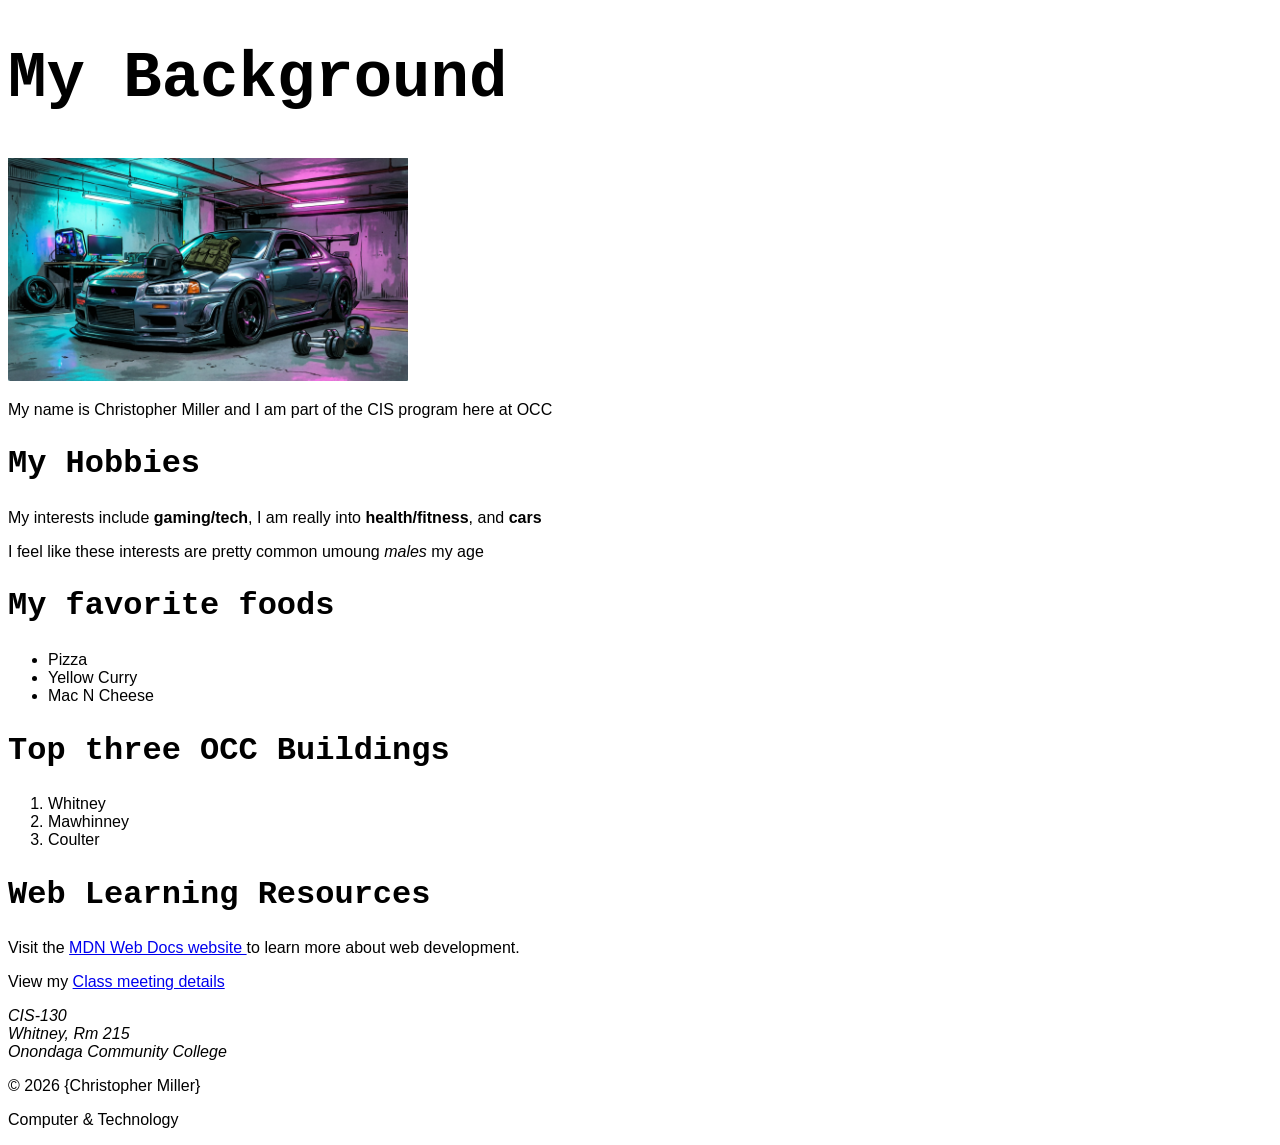
<file: lab1/index.html>
<!--cis-130 git practice-->

<!DOCTYPE html>
<html lang="en">
    <head>
        <meta charset="utf-8">
        <meta name="viewpoint" content="width=device-width.initial-scale=1.0">
        <meta name="description"
            content="The first lab for CIS-130">

        <link rel="stylesheet" href="Styles/main.css">

        <title>lab1</title>


    
            
    </head>

    <body>
        <header>
            <h1>My Background</h1>
            <img src="images/lab1image.png"
                alt="A generated picture of my interests, a JDM sports car in the middle with military gear on the hood, gaming PC on the left, and fitness equipment on the right."
                width="400">
            <p>My name is Christopher Miller and I am part of the CIS program here at OCC</p>
        </header>
        <main>
            <section>
                <h2>My Hobbies</h2>
                <p>My interests include<strong> gaming/tech</strong>, I am really into <strong>health/fitness</strong>, and <strong>cars</strong></p>
                <p>I feel like these interests are pretty common umoung <em>males</em> my age</p>

                <h2>My favorite foods</h2>
                <ul>
                    <li>Pizza</li>
                    <li>Yellow Curry</li>
                    <li>Mac N Cheese</li>
                </ul>
                
            </section>
            <section>
                <h2>Top three OCC Buildings</h2>
                <ol>
                    <li>Whitney</li>
                    <li>Mawhinney</li>
                    <li>Coulter</li>
                </ol>
            </section>
            <section>
                <h2>Web Learning Resources</h2>
                <p>
                    Visit the 
                    <a href="https://developer.mozilla.org/">
                        MDN Web Docs website
                    </a>
                    to learn more about web development.
                </p>
            </section>

            <p>
                View my <a href="meetings.html">Class meeting details</a>
            </p>
        </main>
        <address>
            CIS-130<br>
            Whitney, Rm 215<br>
            Onondaga Community College
        </address>
        <footer>
            <p>&copy; 2026 {Christopher Miller}</p>
            <p>Computer &amp; Technology</p>
        </footer>

    </body>

</html>
</file>
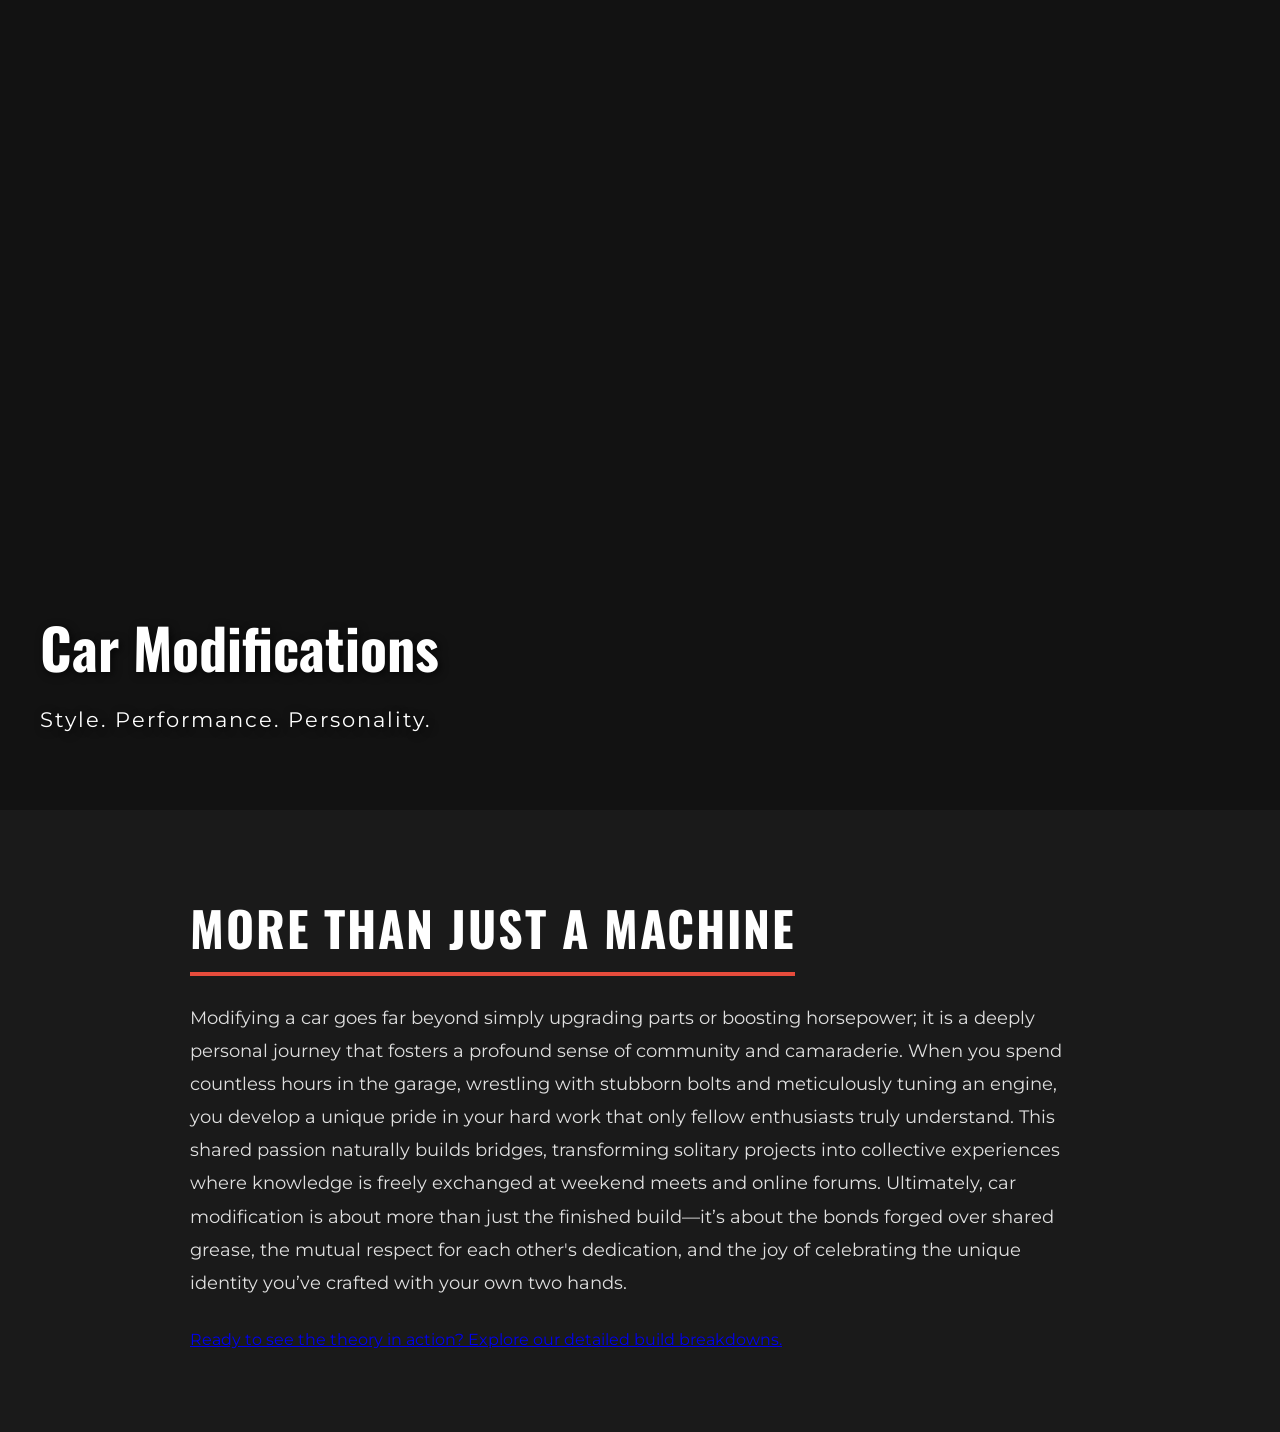
<file: lab3/index.html>
<!DOCTYPE html>
<html lang="en">
<head>
    <meta charset="UTF-8">
    <title>Car Modifications</title>

    <link rel="preconnect" href="https://fonts.googleapis.com">
    <link rel="preconnect" href="https://fonts.gstatic.com" crossorigin>
    <link href="https://fonts.googleapis.com/css2?family=Montserrat:wght@400;600&family=Oswald:wght@500;700&display=swap" rel="stylesheet">
    <link href="https://fonts.googleapis.com/css2?family=Bitcount+Grid+Double:wght@100..900&display=swap" rel="stylesheet">
    
    <link rel="stylesheet" href="styles/main.css">
</head>


<body>

    <header class="hero">
        <div class="slideshow">
            <span style="background-image: url('images/car1.png');"></span>
            <span style="background-image: url('images/car2.png');"></span>
            <span style="background-image: url('images/car3.png');"></span>
            <span style="background-image: url('images/car4.png');"></span>
            <span style="background-image: url('images/car5.png');"></span>
            <span style="background-image: url('images/car6.png');"></span>
            <span style="background-image: url('images/car7.png');"></span>
        </div>

        <div class="hero-text">
            <h1>Car Modifications</h1>
            <p>Style. Performance. Personality.</p>
        </div>
    </header>
    <main>
        <section class="about-build">
            <div class="container">
                <h2>More Than Just a Machine</h2>
                <p>
                    Modifying a car goes far beyond simply upgrading parts or boosting horsepower; 
                    it is a deeply personal journey that fosters a profound sense of community and 
                    camaraderie. When you spend countless hours in the garage, wrestling with stubborn 
                    bolts and meticulously tuning an engine, you develop a unique pride in your hard 
                    work that only fellow enthusiasts truly understand. This shared passion naturally 
                    builds bridges, transforming solitary projects into collective experiences where 
                    knowledge is freely exchanged at weekend meets and online forums. Ultimately, car 
                    modification is about more than just the finished build—it’s about the bonds forged 
                    over shared grease, the mutual respect for each other's dedication, and the joy of 
                    celebrating the unique identity you’ve crafted with your own two hands.
                </p>

                 <div class="cta-container">
                    <a href="details.html" class="cta-button">Ready to see the theory in action? Explore our detailed build breakdowns.</a>
                </div>

            </div>
        </section>
    </main>

</body>
</html>
</file>
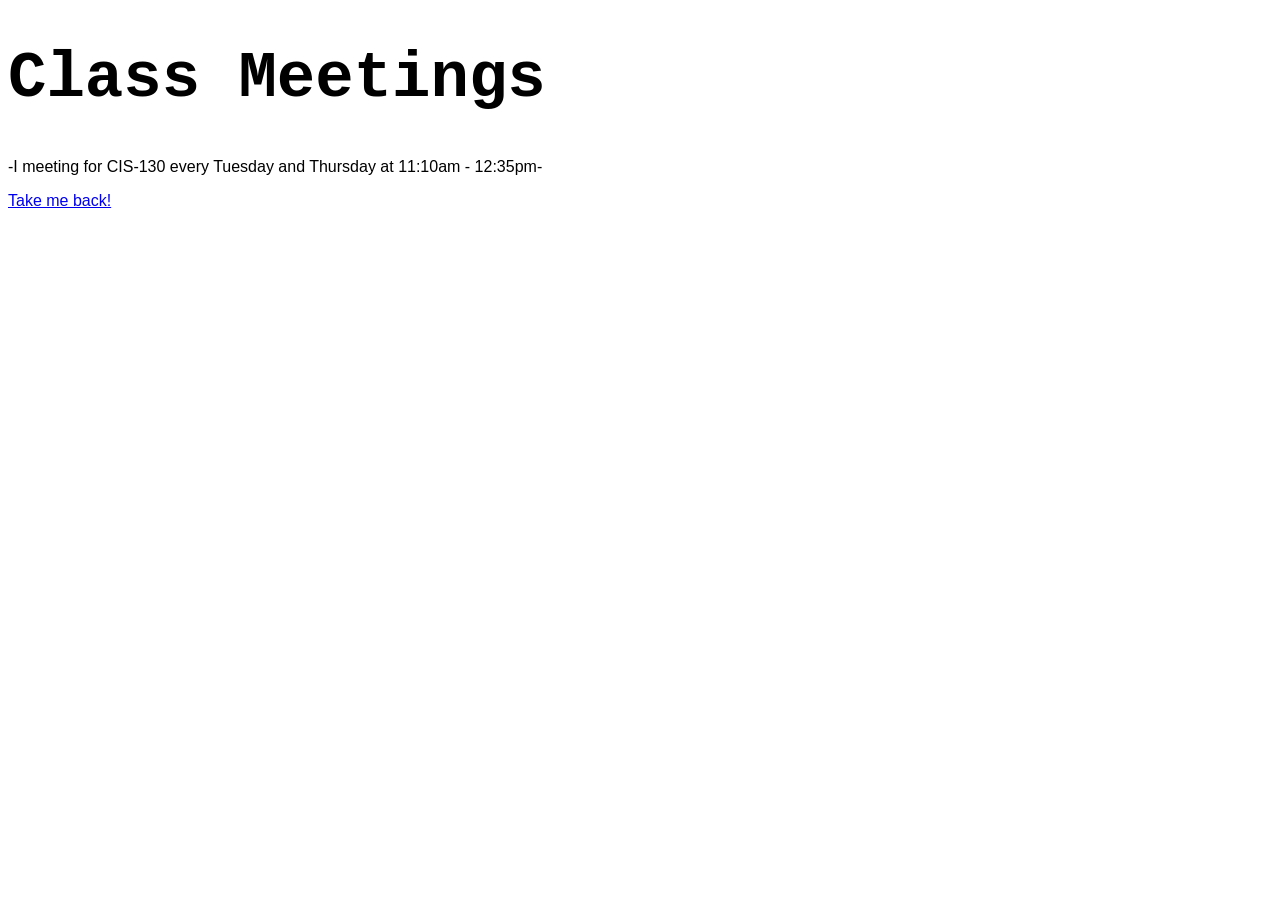
<file: lab1/meetings.html>
<!DOCTYPE html>
<html lang="en">
    <head>
        <meta charset="utf-8">
        <meta name="viewport" content="width=device-wdith, initial-scale=1.0">
        <link rel="stylesheet" href="Styles/main.css">
        <title>Class Meetings</title>
    </head>

    <body>

        <h1>Class Meetings</h1>

        <p>
            -I meeting for CIS-130 every Tuesday and Thursday at 11:10am - 12:35pm-
        </p>

        <p>
            <a href=index.html>Take me back!</a>
        </p>

    </body>
    
</html>
</file>
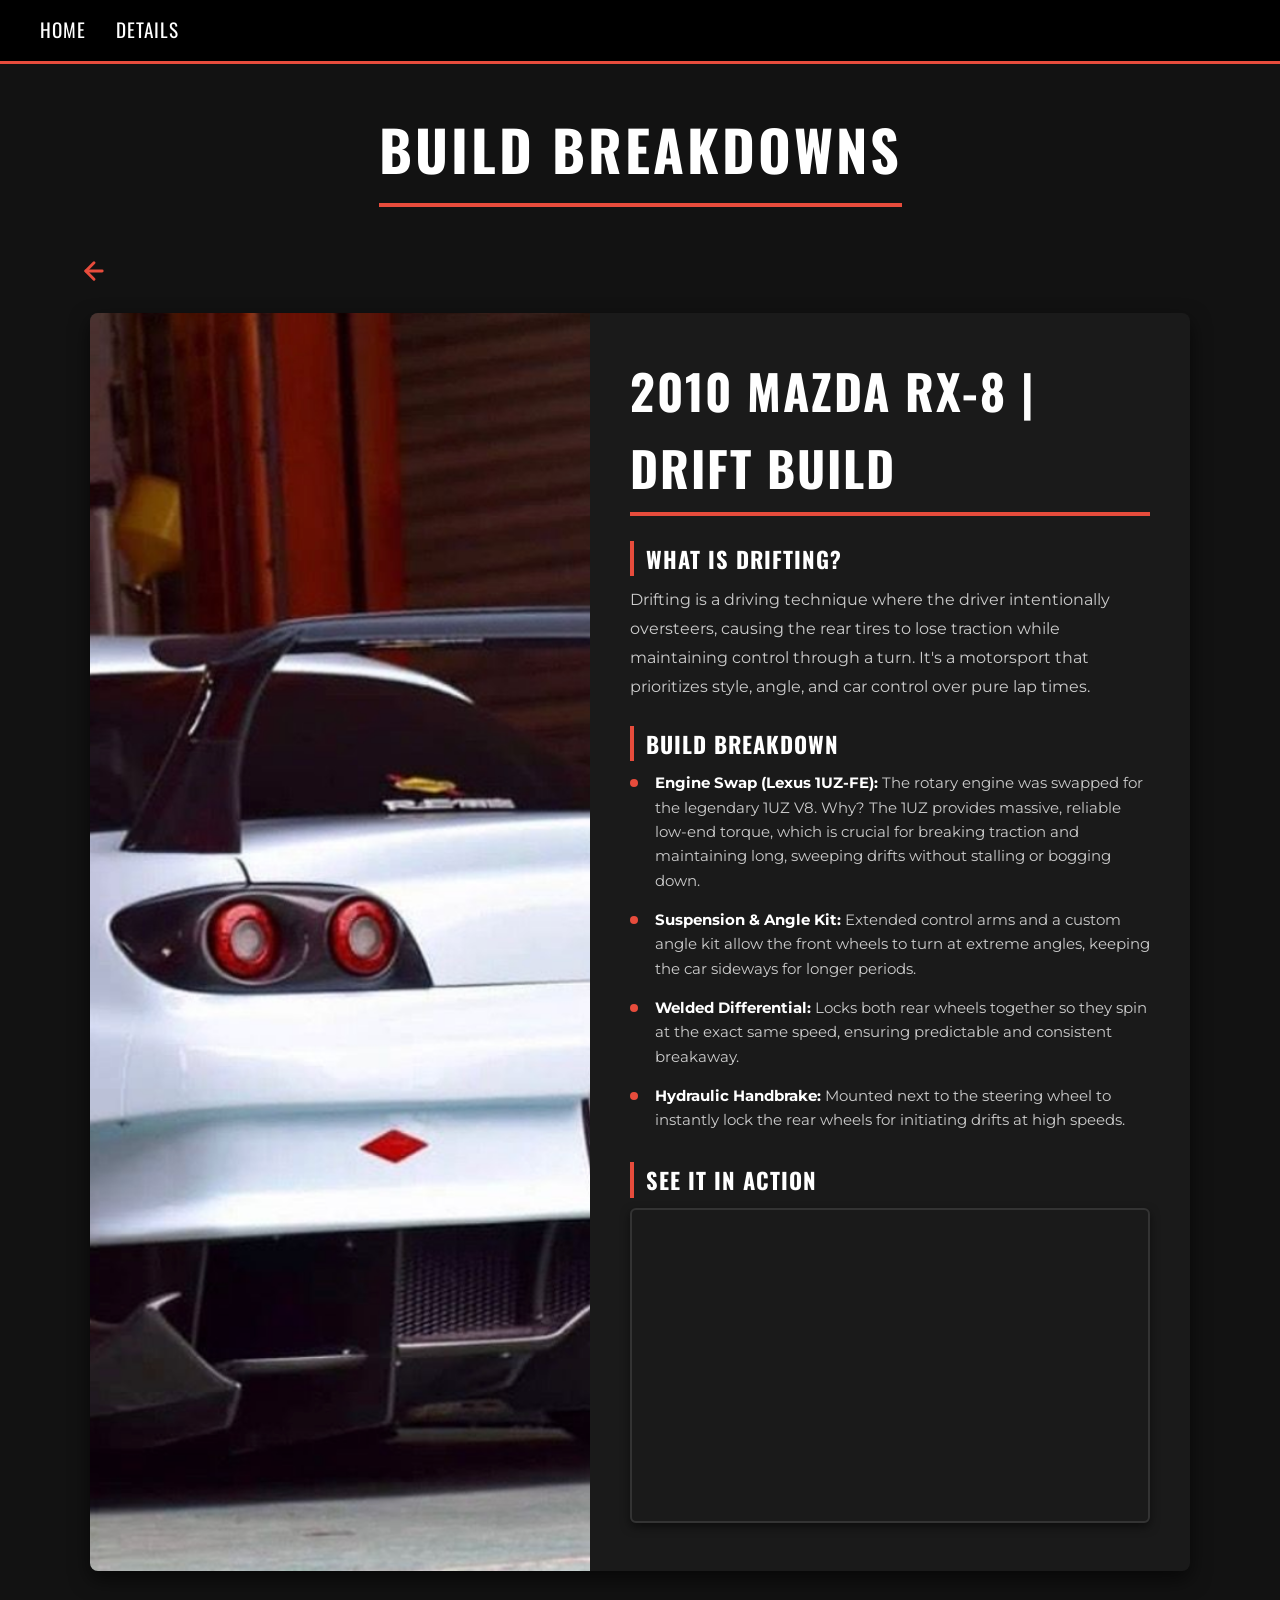
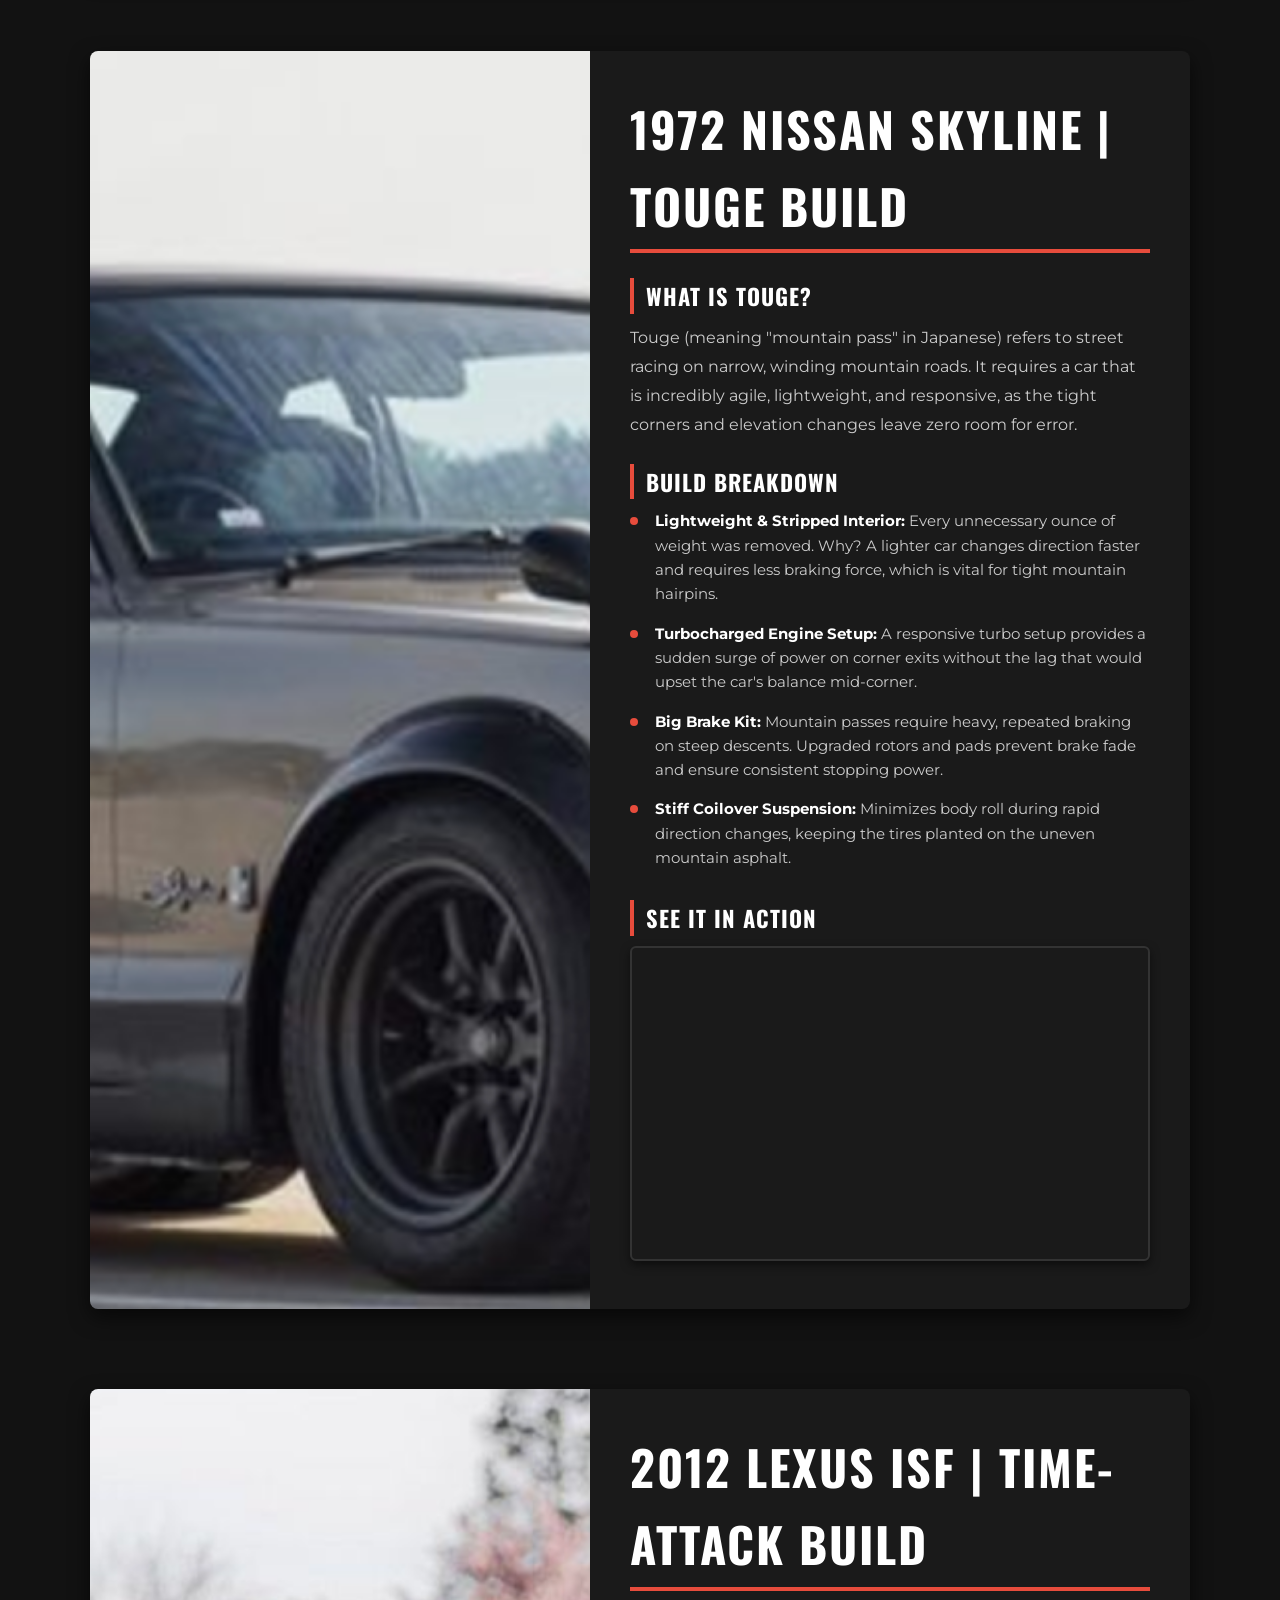
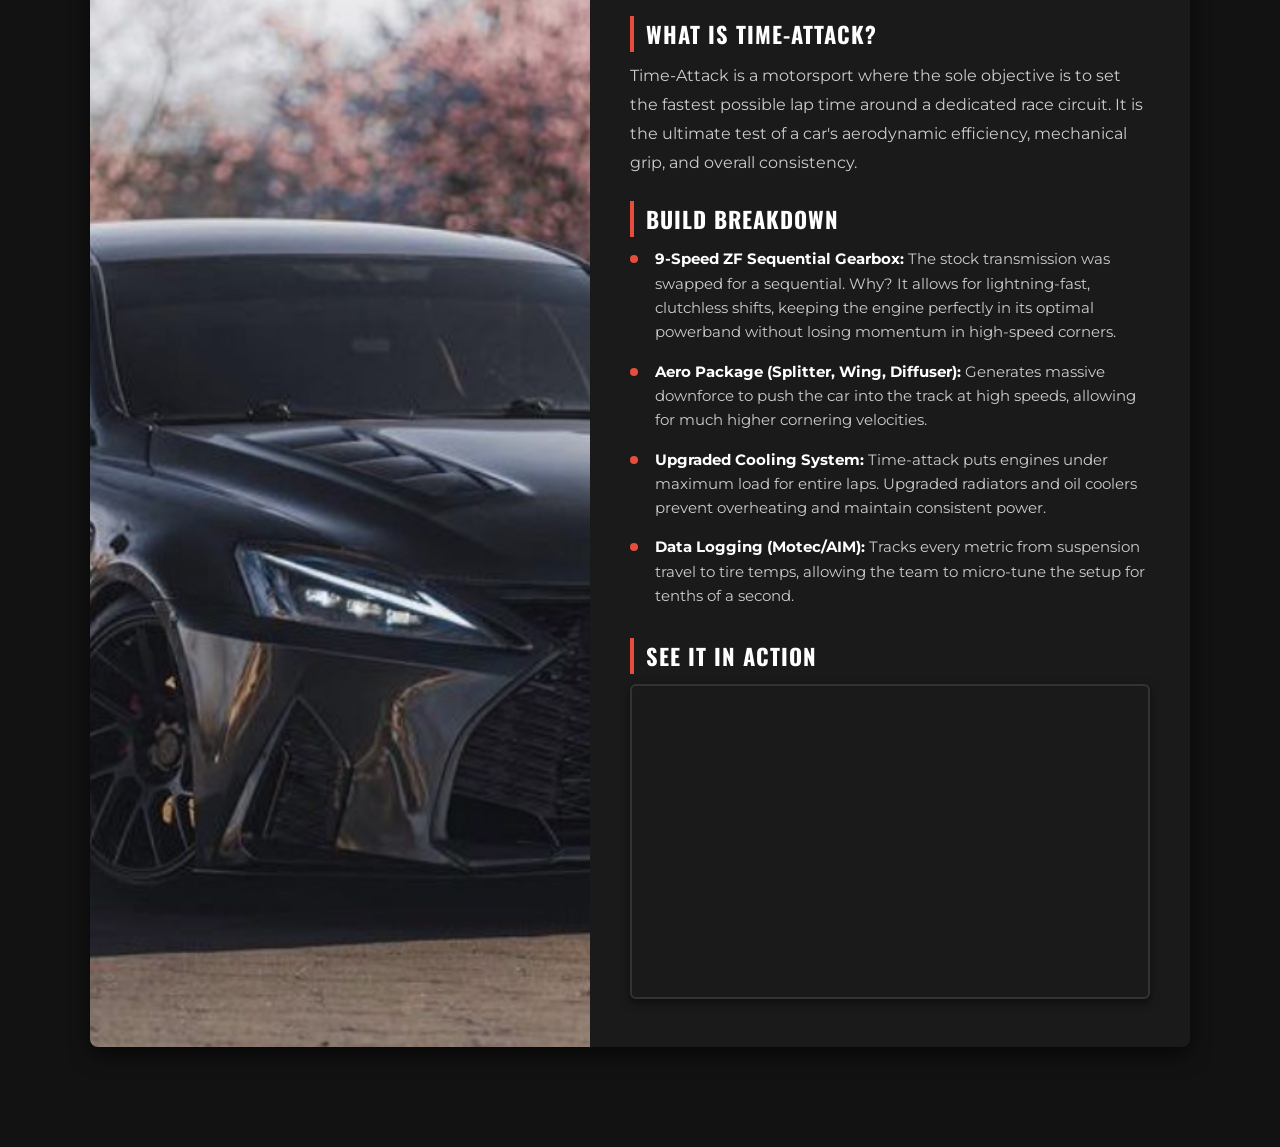
<file: lab3/details.html>
<!DOCTYPE html>
<html lang="en">
<head>
    <meta charset="UTF-8">
    <title>Car Details</title>
    
    <!-- These lines add the masculine fonts we used on the main page -->
  <link rel="preconnect" href="https://fonts.googleapis.com">
    <link rel="preconnect" href="https://fonts.gstatic.com" crossorigin>
    <link href="https://fonts.googleapis.com/css2?family=Montserrat:wght@400;600&family=Oswald:wght@500;700&display=swap" rel="stylesheet">
    <link href="https://fonts.googleapis.com/css2?family=Bitcount+Grid+Double:wght@100..900&display=swap" rel="stylesheet">
    
    <link rel="stylesheet" href="styles/main.css">
</head>
<body>

    <!-- NAVIGATION BAR -->
    <nav class="main-nav">
        <a href="index.html">Home</a>
        <a href="details.html" class="active">Details</a>
    </nav>

    <!-- PAGE HEADER -->
    <header class="page-header">
        <h1>Build Breakdowns</h1>
    </header>

    <main id="main-content">

         <!-- RETURN ICON -->
        <a href="index.html" class="return-link" title="Return to Home">
            <svg xmlns="http://www.w3.org/2000/svg" width="28" height="28" viewBox="0 0 24 24" fill="none" stroke="currentColor" stroke-width="2.5" stroke-linecap="round" stroke-linejoin="round">
                <line x1="19" y1="12" x2="5" y2="12"></line>
                <polyline points="12 19 5 12 12 5"></polyline>
            </svg>
        </a>

        
        <!-- BUILD 1: RX-8 DRIFT -->
        <section class="build-section">
            <div class="build-image">
                <!-- Replace 'rx8-drift.png' with your actual image file -->
                <img src="images/car1.png" alt="2010 Mazda RX-8 Drift Build">
            </div>
            
            <div class="build-content">
                <h2>2010 Mazda RX-8 <span class="highlight">| Drift Build</span></h2>
                
                <div class="use-case">
                    <h3>What is Drifting?</h3>
                    <p>Drifting is a driving technique where the driver intentionally oversteers, causing the rear tires to lose traction while maintaining control through a turn. It's a motorsport that prioritizes style, angle, and car control over pure lap times.</p>
                </div>

                <div class="build-details">
                    <h3>Build Breakdown</h3>
                    <ul>
                        <li><strong>Engine Swap (Lexus 1UZ-FE):</strong> The rotary engine was swapped for the legendary 1UZ V8. Why? The 1UZ provides massive, reliable low-end torque, which is crucial for breaking traction and maintaining long, sweeping drifts without stalling or bogging down.</li>
                        <li><strong>Suspension & Angle Kit:</strong> Extended control arms and a custom angle kit allow the front wheels to turn at extreme angles, keeping the car sideways for longer periods.</li>
                        <li><strong>Welded Differential:</strong> Locks both rear wheels together so they spin at the exact same speed, ensuring predictable and consistent breakaway.</li>
                        <li><strong>Hydraulic Handbrake:</strong> Mounted next to the steering wheel to instantly lock the rear wheels for initiating drifts at high speeds.</li>
                    </ul>
                </div>

                <div class="video-container">
                    <h3>See it in Action</h3>
                    <!-- Replace the 'src' with your chosen YouTube embed link -->
                    <iframe width="560" height="315" src="https://www.youtube.com/embed/atBEXpY2pNs?si=SbiH2Ebvmff8_kPk" title="YouTube video player" frameborder="0" allow="accelerometer; autoplay; clipboard-write; encrypted-media; gyroscope; picture-in-picture; web-share" referrerpolicy="strict-origin-when-cross-origin" allowfullscreen></iframe>
                </div>
            </div>
        </section>

        <!-- BUILD 2: SKYLINE TOUGE -->
        <section class="build-section">
            <div class="build-image">
                <!-- Replace 'skyline-touge.png' with your actual image file -->
                <img src="images/car6.png" alt="1972 Nissan Skyline Touge Build">
            </div>
            
            <div class="build-content">
                <h2>1972 Nissan Skyline <span class="highlight">| Touge Build</span></h2>
                
                <div class="use-case">
                    <h3>What is Touge?</h3>
                    <p>Touge (meaning "mountain pass" in Japanese) refers to street racing on narrow, winding mountain roads. It requires a car that is incredibly agile, lightweight, and responsive, as the tight corners and elevation changes leave zero room for error.</p>
                </div>

                <div class="build-details">
                    <h3>Build Breakdown</h3>
                    <ul>
                        <li><strong>Lightweight & Stripped Interior:</strong> Every unnecessary ounce of weight was removed. Why? A lighter car changes direction faster and requires less braking force, which is vital for tight mountain hairpins.</li>
                        <li><strong>Turbocharged Engine Setup:</strong> A responsive turbo setup provides a sudden surge of power on corner exits without the lag that would upset the car's balance mid-corner.</li>
                        <li><strong>Big Brake Kit:</strong> Mountain passes require heavy, repeated braking on steep descents. Upgraded rotors and pads prevent brake fade and ensure consistent stopping power.</li>
                        <li><strong>Stiff Coilover Suspension:</strong> Minimizes body roll during rapid direction changes, keeping the tires planted on the uneven mountain asphalt.</li>
                    </ul>
                </div>

                <div class="video-container">
                    <h3>See it in Action</h3>
                    <!-- Replace the 'src' with your chosen YouTube embed link -->
                    <iframe width="560" height="315" src="https://www.youtube.com/embed/L1LP8kAkuck?si=h3sy32h-MetyD9Rc" title="YouTube video player" frameborder="0" allow="accelerometer; autoplay; clipboard-write; encrypted-media; gyroscope; picture-in-picture; web-share" referrerpolicy="strict-origin-when-cross-origin" allowfullscreen></iframe>
                </div>
            </div>
        </section>

        <!-- BUILD 3: ISF TIME-ATTACK -->
        <section class="build-section">
            <div class="build-image">
                <!-- Replace 'isf-timeattack.png' with your actual image file -->
                <img src="images/car2.png" alt="2012 Lexus ISF Time-Attack Build">
            </div>
            
            <div class="build-content">
                <h2>2012 Lexus ISF <span class="highlight">| Time-Attack Build</span></h2>
                
                <div class="use-case">
                    <h3>What is Time-Attack?</h3>
                    <p>Time-Attack is a motorsport where the sole objective is to set the fastest possible lap time around a dedicated race circuit. It is the ultimate test of a car's aerodynamic efficiency, mechanical grip, and overall consistency.</p>
                </div>

                <div class="build-details">
                    <h3>Build Breakdown</h3>
                    <ul>
                        <li><strong>9-Speed ZF Sequential Gearbox:</strong> The stock transmission was swapped for a sequential. Why? It allows for lightning-fast, clutchless shifts, keeping the engine perfectly in its optimal powerband without losing momentum in high-speed corners.</li>
                        <li><strong>Aero Package (Splitter, Wing, Diffuser):</strong> Generates massive downforce to push the car into the track at high speeds, allowing for much higher cornering velocities.</li>
                        <li><strong>Upgraded Cooling System:</strong> Time-attack puts engines under maximum load for entire laps. Upgraded radiators and oil coolers prevent overheating and maintain consistent power.</li>
                        <li><strong>Data Logging (Motec/AIM):</strong> Tracks every metric from suspension travel to tire temps, allowing the team to micro-tune the setup for tenths of a second.</li>
                    </ul>
                </div>

                <div class="video-container">
                    <h3>See it in Action</h3>
                    <!-- Replace the 'src' with your chosen YouTube embed link -->
                    <iframe width="560" height="315" src="https://www.youtube.com/embed/Qqbu2FsdQwk?si=YKZ6wtFVEU9KWEkI" title="YouTube video player" frameborder="0" allow="accelerometer; autoplay; clipboard-write; encrypted-media; gyroscope; picture-in-picture; web-share" referrerpolicy="strict-origin-when-cross-origin" allowfullscreen></iframe>
                </div>
            </div>
        </section>

    </main>

</body>
</html>
</file>
<file: lab1/Styles/main.css>
h1{
    font-family: 'Courier New', Courier, monospace  
    
     ;
     font-size: 400%;

}

h2{
    font-family: 'Courier New', Courier, monospace;

    font-size: 200%;
}

body{
    font-family:'Gill Sans', 'Gill Sans MT', Calibri, 'Trebuchet MS', sans-serif;
    
}
</file>
<file: lab3/styles/main.css>
/* =========================================
   CSS CUSTOM PROPERTIES
   ========================================= */
:root {
    --accent-color: #e74c3c;
    --dark-bg: #121212;
    --card-bg: #1a1a1a;
    --text-light: #e0e0e0;
}

/* =========================================
   1. GLOBAL RESET
   ========================================= */
* {
    margin: 0;
    padding: 0;
    box-sizing: border-box;
}

/* =========================================
   2. BODY STYLING
   ========================================= */
body {
    background-color: var(--dark-bg);
    color: var(--text-light);
    font-family: 'Montserrat', sans-serif;
    font-size: 16px;
    line-height: 1.6;
    text-align: left;
}

/* =========================================
   3. HEADER & SLIDESHOW
   ========================================= */
.hero {
    position: relative;
    width: 100%;
    height: 90vh;
    overflow: hidden;
}

.slideshow span {
    position: absolute;
    top: 0;
    left: 0;
    width: 100%;
    height: 100%;
    background-size: cover;
    background-position: center;
    opacity: 0;
    animation: slide 35s infinite;
}

.slideshow span:nth-child(1) { animation-delay: 0s; }
.slideshow span:nth-child(2) { animation-delay: 5s; }
.slideshow span:nth-child(3) { animation-delay: 10s; }
.slideshow span:nth-child(4) { animation-delay: 15s; }
.slideshow span:nth-child(5) { animation-delay: 20s; }
.slideshow span:nth-child(6) { animation-delay: 25s; }
.slideshow span:nth-child(7) { animation-delay: 30s; }

@keyframes slide {
    0%   { opacity: 0; }
    4%   { opacity: 1; }
    14%  { opacity: 1; }
    18%  { opacity: 0; }
    100% { opacity: 0; }
}

.hero-text {
    position: absolute;
    bottom: 40px;
    left: 40px;
    color: #ffffff;
    z-index: 2;
    text-shadow: 2px 2px 8px rgba(0, 0, 0, 0.7);
}

h1 {
    font-family: 'Oswald', sans-serif;
    font-size: 3.5rem;
    font-weight: 700;
    margin-bottom: 10px;
}

.hero-text p {
    font-size: 1.3rem;
    letter-spacing: 2px;
}

/* =========================================
   4. BODY / ABOUT SECTION (Home Page)
   ========================================= */
.about-build {
    background-color: var(--card-bg);
    color: var(--text-light);
    padding: 80px 20px;
    text-align: left;
}

.container {
    max-width: 900px;
    margin: 0 auto;
}

h2 {
    font-family: 'Oswald', sans-serif;
    font-size: 3rem;
    margin-bottom: 25px;
    color: #ffffff;
    text-transform: uppercase;
    letter-spacing: 2px;
    border-bottom: 4px solid var(--accent-color);
    display: inline-block;
    padding-bottom: 5px;
}

p {
    font-family: 'Montserrat', sans-serif;
    font-size: 1.15rem;
    line-height: 1.8;
    margin-bottom: 1.5em;
}

/* =========================================
   5. DETAILS PAGE SPECIFIC STYLES
   ========================================= */

#main-content {
    padding: 20px 40px;
    max-width: 1200px;
    margin: 0 auto;
}

.main-nav {
    background-color: #000000;
    padding: 15px 40px;
    display: flex;
    gap: 30px;
    border-bottom: 3px solid var(--accent-color);
}

.main-nav a {
    color: #ffffff;
    text-decoration: none;
    font-family: 'Oswald', sans-serif;
    font-size: 1.2em;
    text-transform: uppercase;
    letter-spacing: 1px;
    transition: color 0.3s ease;
}

.main-nav a:hover,
.main-nav a:focus {
    color: var(--accent-color);
    outline: none;
}

.page-header {
    text-align: center;
    padding: 40px 20px 20px;
}

.page-header h1 {
    font-size: 3.5rem;
    color: #ffffff;
    text-transform: uppercase;
    letter-spacing: 3px;
    border-bottom: 4px solid var(--accent-color);
    display: inline-block;
    padding-bottom: 10px;
}

.return-link {
    display: inline-block;
    float: left;
    margin-right: 20px;
    margin-bottom: 20px;
    color: var(--accent-color);
    transition: transform 0.3s ease, color 0.3s ease;
}

.return-link:hover {
    color: #ffffff;
    transform: translateX(-5px);
}

.build-section {
    clear: both;
    display: flex;
    flex-wrap: wrap;
    max-width: 1100px;
    margin: 0 auto 80px auto;
    background-color: var(--card-bg);
    border-radius: 8px;
    overflow: hidden;
    box-shadow: 0 8px 20px rgba(0, 0, 0, 0.6);
}

.build-image {
    flex: 1 1 400px;
    min-height: 300px;
}

.build-image img {
    width: 100%;
    height: 100%;
    object-fit: cover;
    display: block;
}

.build-content {
    flex: 1 1 500px;
    padding: 40px;
}

.build-content h3 {
    font-family: 'Oswald', sans-serif;
    font-size: 1.4rem;
    color: #ffffff;
    margin-bottom: 10px;
    text-transform: uppercase;
    letter-spacing: 1px;
    border-left: 4px solid var(--accent-color);
    padding-left: 12px;
}

.build-content p {
    font-size: 1rem;
    color: #cccccc;
}

.build-details ul {
    list-style-type: none;
    padding-left: 0;
}

.build-details li {
    position: relative;
    padding-left: 25px;
    margin-bottom: 15px;
    color: #cccccc;
    font-size: 0.95rem;
}

.build-details li::before {
    content: "";
    position: absolute;
    left: 0;
    top: 8px;
    width: 8px;
    height: 8px;
    background-color: var(--accent-color);
    border-radius: 50%;
}

.build-details strong {
    color: #ffffff;
}

.video-container {
    margin-top: 30px;
}

.video-container iframe {
    width: 100%;
    aspect-ratio: 16 / 9;
    border-radius: 6px;
    border: 2px solid #333333;
    box-shadow: 0 4px 10px rgba(0, 0, 0, 0.5);
}
</file>
